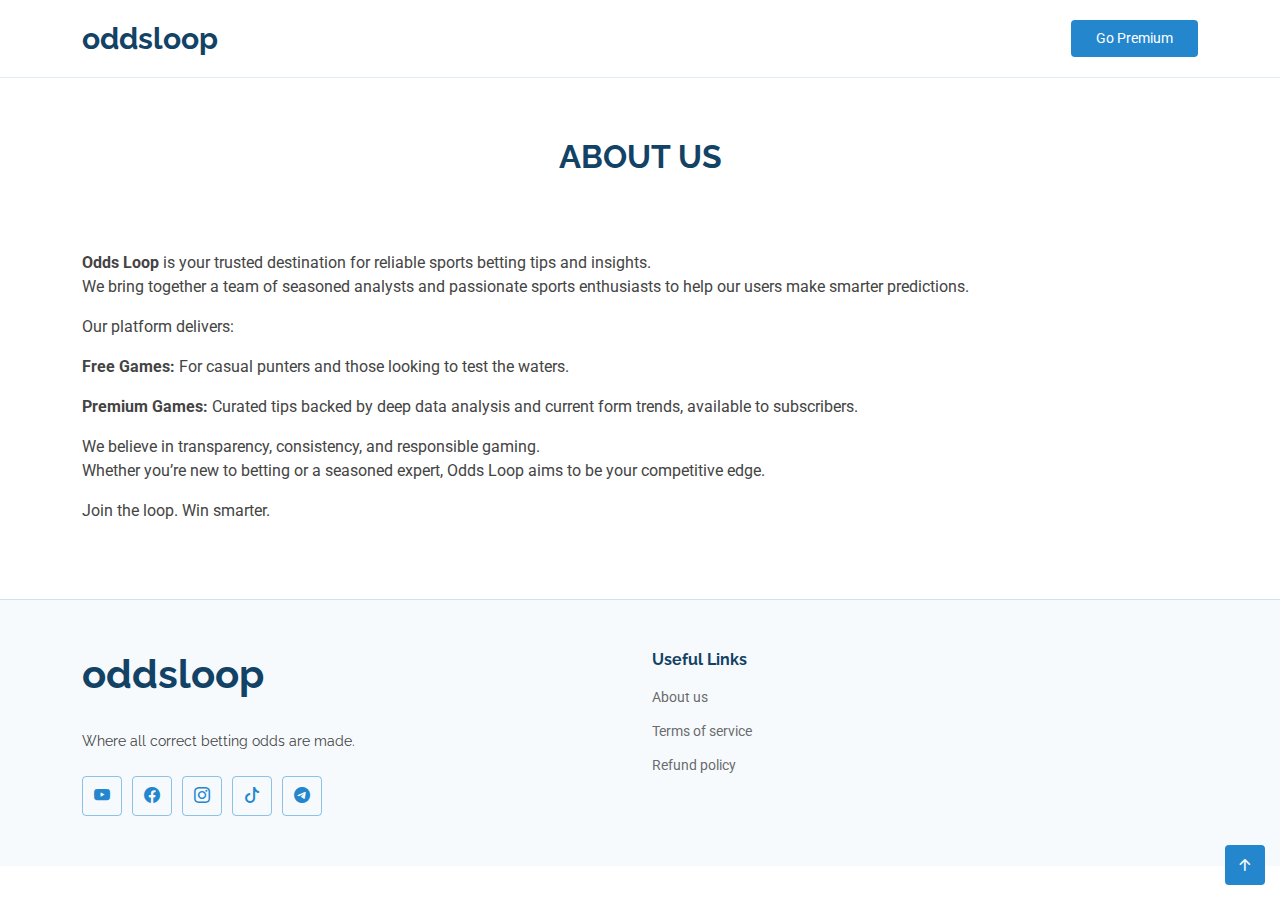
<file: about-us.html>
<!doctype html>
<html lang="en">

<head>
    <script async src="https://www.googletagmanager.com/gtag/js?id=G-Q7YXCKPLQE"></script>
    <script>function gtag() { dataLayer.push(arguments) } window.dataLayer = window.dataLayer || [], gtag("js", new Date), gtag("config", "G-Q7YXCKPLQE");</script>
    <meta charset="UTF-8" />
    <link
        href="[data-uri]"
        rel="icon" type="image/x-icon">
    <meta name="viewport" content="width=device-width, initial-scale=1.0" />
    <!-- Fonts -->
    <link href="https://fonts.googleapis.com" rel="preconnect">
    <link href="https://fonts.gstatic.com" rel="preconnect" crossorigin>
    <link
        href="https://fonts.googleapis.com/css2?family=Roboto:ital,wght@0,100;0,300;0,400;0,500;0,700;0,900;1,100;1,300;1,400;1,500;1,700;1,900&family=Poppins:ital,wght@0,100;0,200;0,300;0,400;0,500;0,600;0,700;0,800;0,900;1,100;1,200;1,300;1,400;1,500;1,600;1,700;1,800;1,900&family=Raleway:ital,wght@0,100;0,200;0,300;0,400;0,500;0,600;0,700;0,800;0,900;1,100;1,200;1,300;1,400;1,500;1,600;1,700;1,800;1,900&display=swap"
        rel="stylesheet">

    <!-- Vendor CSS Files -->
    <link href="assets/vendor/bootstrap/css/bootstrap.min.css" rel="stylesheet">
    <link href="assets/vendor/bootstrap-icons/bootstrap-icons.css" rel="stylesheet">

    <!-- Main CSS File -->
    <link href="assets/css/main.css" rel="stylesheet">

    <title>Odds Loop - About Us</title>
</head>
<body>
    <div class="index-page">
        <header id="header" class="header d-flex align-items-center sticky-top">
            <div class="container-fluid container-xl position-relative d-flex align-items-center">
                <a href="./" class="logo d-flex align-items-center me-auto">
                    <h1 class="sitename fw-bold">oddsloop</h1>
                </a>
                </nav><a href="/oddsloop/#pricing" class="btn-getstarted">Go Premium</a>
            </div>
        </header>
        <main class="main">
            <section id="about" class="about section">
                <div class="container section-title" data-aos="fade-up">
                    <h2>About Us<br></h2>
                </div>
                <div class="container">
                    <div class="row gy-4">
                        <div class="content">
                            <p>
                                <strong>Odds Loop </strong>is your trusted destination for reliable sports betting tips
                                and insights. <br />We
                                bring together a team of seasoned analysts and passionate sports enthusiasts to help our
                                users make smarter predictions.
                            </p>
                            <ul>
                                <p>
                                    Our platform delivers:
                                </p>
                                <ul>
                                    <p><strong>Free Games: </strong>For casual punters and those looking to test the
                                        waters.</p>
                                    <p><strong>Premium Games: </strong>Curated tips backed by deep data analysis and
                                        current
                                        form trends, available to subscribers.</p>
                                </ul>
                            </ul>
                            <p>
                                We believe in transparency, consistency, and responsible gaming. <br /> Whether you’re
                                new to
                                betting or a seasoned expert, Odds Loop aims to be your competitive edge.
                            </p>
                            Join the loop. Win smarter.
                            </p>
                        </div>
                    </div>
                </div>
            </section>
        </main>
        <footer id="footer" class="footer light-background">
            <div class="container footer-top">
                <div class="row gy-4">
                    <div class="col-lg-6 col-md-12 footer-about">
                        <a href="./" class="logo d-flex align-items-center me-auto">
                            <h1 class="sitename fw-bold">oddsloop</h1>
                        </a>
                        <p>Where all correct betting odds are made.</p>
                        <div class="social-links d-flex mt-4">
                            <a href="">
                                <i class="bi bi-youtube"></i>
                            </a>
                            <a href="">
                                <i class="bi bi-facebook"></i>
                            </a>
                            <a href="">
                                <i class="bi bi-instagram"></i>
                            </a>
                            <a href=""><i class="bi bi-tiktok"></i>
                            </a>
                            <a href="https://t.me/capacityful" target="_blank" rel="noopener noreferrer">
                                <i class="bi bi-telegram"></i>
                            </a>
                        </div>
                    </div>
                    <div class="col-lg-6 col-6 footer-links">
                        <h4>Useful Links</h4>
                        <ul>
                            <li><a href="/oddsloop/about-us.html">About us</a></li>
                            <li><a href="/oddsloop/terms-of-service.html">Terms of service</a></li>
                            <li><a href="/oddsloop/refund-policy.html">Refund policy</a></li>
                        </ul>
                    </div>
                </div>
            </div>
        </footer>
        <a href="#" id="scroll-top" class="scroll-top d-flex align-items-center justify-content-center active">
            <i class="bi bi-arrow-up-short"></i>
        </a>
    </div>
</body>

</html>
</file>
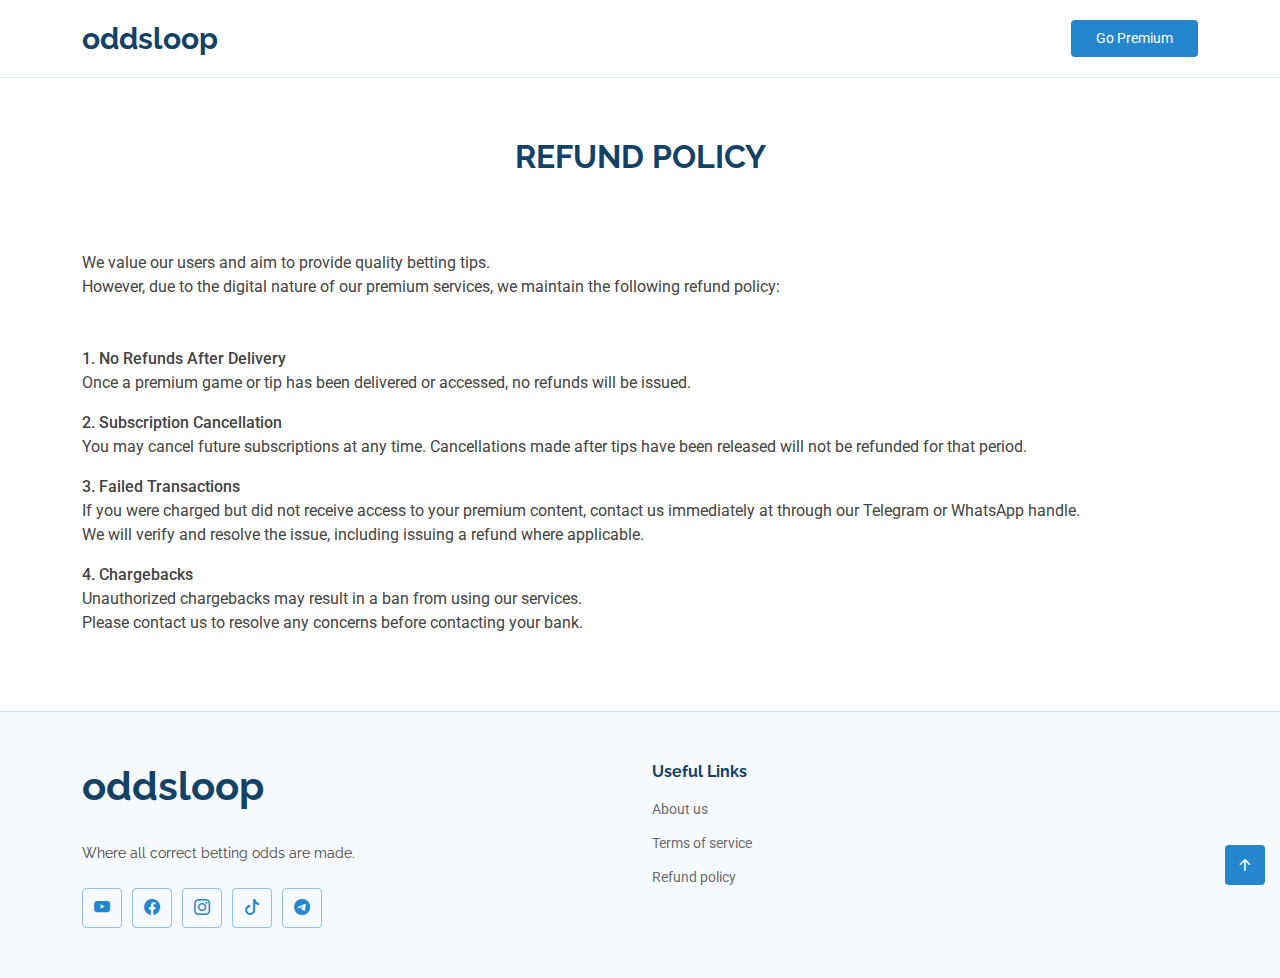
<file: refund-policy.html>
<!doctype html>
<html lang="en">

<head>
    <script async src="https://www.googletagmanager.com/gtag/js?id=G-Q7YXCKPLQE"></script>
    <script>function gtag() { dataLayer.push(arguments) } window.dataLayer = window.dataLayer || [], gtag("js", new Date), gtag("config", "G-Q7YXCKPLQE");</script>
    <meta charset="UTF-8" />
    <link
        href="[data-uri]"
        rel="icon" type="image/x-icon">
    <meta name="viewport" content="width=device-width, initial-scale=1.0" />
    <!-- Fonts -->
    <link href="https://fonts.googleapis.com" rel="preconnect">
    <link href="https://fonts.gstatic.com" rel="preconnect" crossorigin>
    <link
        href="https://fonts.googleapis.com/css2?family=Roboto:ital,wght@0,100;0,300;0,400;0,500;0,700;0,900;1,100;1,300;1,400;1,500;1,700;1,900&family=Poppins:ital,wght@0,100;0,200;0,300;0,400;0,500;0,600;0,700;0,800;0,900;1,100;1,200;1,300;1,400;1,500;1,600;1,700;1,800;1,900&family=Raleway:ital,wght@0,100;0,200;0,300;0,400;0,500;0,600;0,700;0,800;0,900;1,100;1,200;1,300;1,400;1,500;1,600;1,700;1,800;1,900&display=swap"
        rel="stylesheet">

    <!-- Vendor CSS Files -->
    <link href="assets/vendor/bootstrap/css/bootstrap.min.css" rel="stylesheet">
    <link href="assets/vendor/bootstrap-icons/bootstrap-icons.css" rel="stylesheet">

    <!-- Main CSS File -->
    <link href="assets/css/main.css" rel="stylesheet">

    <title>Odds Loop - Refund Policy</title>
</head>
<body>
    <div class="index-page">
        <header id="header" class="header d-flex align-items-center sticky-top">
            <div class="container-fluid container-xl position-relative d-flex align-items-center">
                <a href="./" class="logo d-flex align-items-center me-auto">
                    <h1 class="sitename fw-bold">oddsloop</h1>
                </a>
                </nav><a href="/oddsloop/#pricing" class="btn-getstarted">Go Premium</a>
            </div>
        </header>
        <main class="main">
            <section id="about" class="about section">
                <div class="container section-title" data-aos="fade-up">
                    <h2>Refund Policy<br></h2>
                </div>
                <div class="container">
                    <div class="row gy-4">
                        <div class="content">
                            <p class="mb-5">
                                We value our users and aim to provide quality betting tips. <br/> However, due to the digital
                                nature of our premium services, we maintain the following refund policy:
                            </p>
                            <p class="fw-medium m-0">1. No Refunds After Delivery</p>
                            <p>Once a premium game or tip has been delivered or accessed, no refunds will be
                                issued.</p>
                            <p class="fw-medium m-0">2. Subscription Cancellation</p>
                            <p>You may cancel future subscriptions at any time. Cancellations made after tips
                                have been released will not be refunded for that period.</p>
                            <p class="fw-medium m-0">3. Failed Transactions</p>
                            <p>If you were charged but did not receive access to your premium content, contact
                                us immediately at through our Telegram or WhatsApp handle. <br/>We will verify and resolve the issue,
                                including issuing a refund where applicable.</p>
                            <p class="fw-medium m-0">4. Chargebacks</p>
                            <p>Unauthorized chargebacks may result in a ban from using our services. <br/>Please
                                contact us to resolve any concerns before contacting your bank.</p>
                        </div>
                    </div>
                </div>
            </section>
        </main>
        <footer id="footer" class="footer light-background">
            <div class="container footer-top">
                <div class="row gy-4">
                    <div class="col-lg-6 col-md-12 footer-about">
                        <a href="./" class="logo d-flex align-items-center me-auto">
                            <h1 class="sitename fw-bold">oddsloop</h1>
                        </a>
                        <p>Where all correct betting odds are made.</p>
                        <div class="social-links d-flex mt-4">
                            <a href="">
                                <i class="bi bi-youtube"></i>
                            </a>
                            <a href="">
                                <i class="bi bi-facebook"></i>
                            </a>
                            <a href="">
                                <i class="bi bi-instagram"></i>
                            </a>
                            <a href=""><i class="bi bi-tiktok"></i>
                            </a>
                            <a href="https://t.me/capacityful" target="_blank" rel="noopener noreferrer">
                                <i class="bi bi-telegram"></i>
                            </a>
                        </div>
                    </div>
                    <div class="col-lg-6 col-6 footer-links">
                        <h4>Useful Links</h4>
                        <ul>
                            <li><a href="/oddsloop/about-us.html">About us</a></li>
                            <li><a href="/oddsloop/terms-of-service.html">Terms of service</a></li>
                            <li><a href="/oddsloop/refund-policy.html">Refund policy</a></li>
                        </ul>
                    </div>
                </div>
            </div>
        </footer>
        <a href="#" id="scroll-top" class="scroll-top d-flex align-items-center justify-content-center active">
            <i class="bi bi-arrow-up-short"></i>
        </a>
    </div>
</body>

</html>
</file>
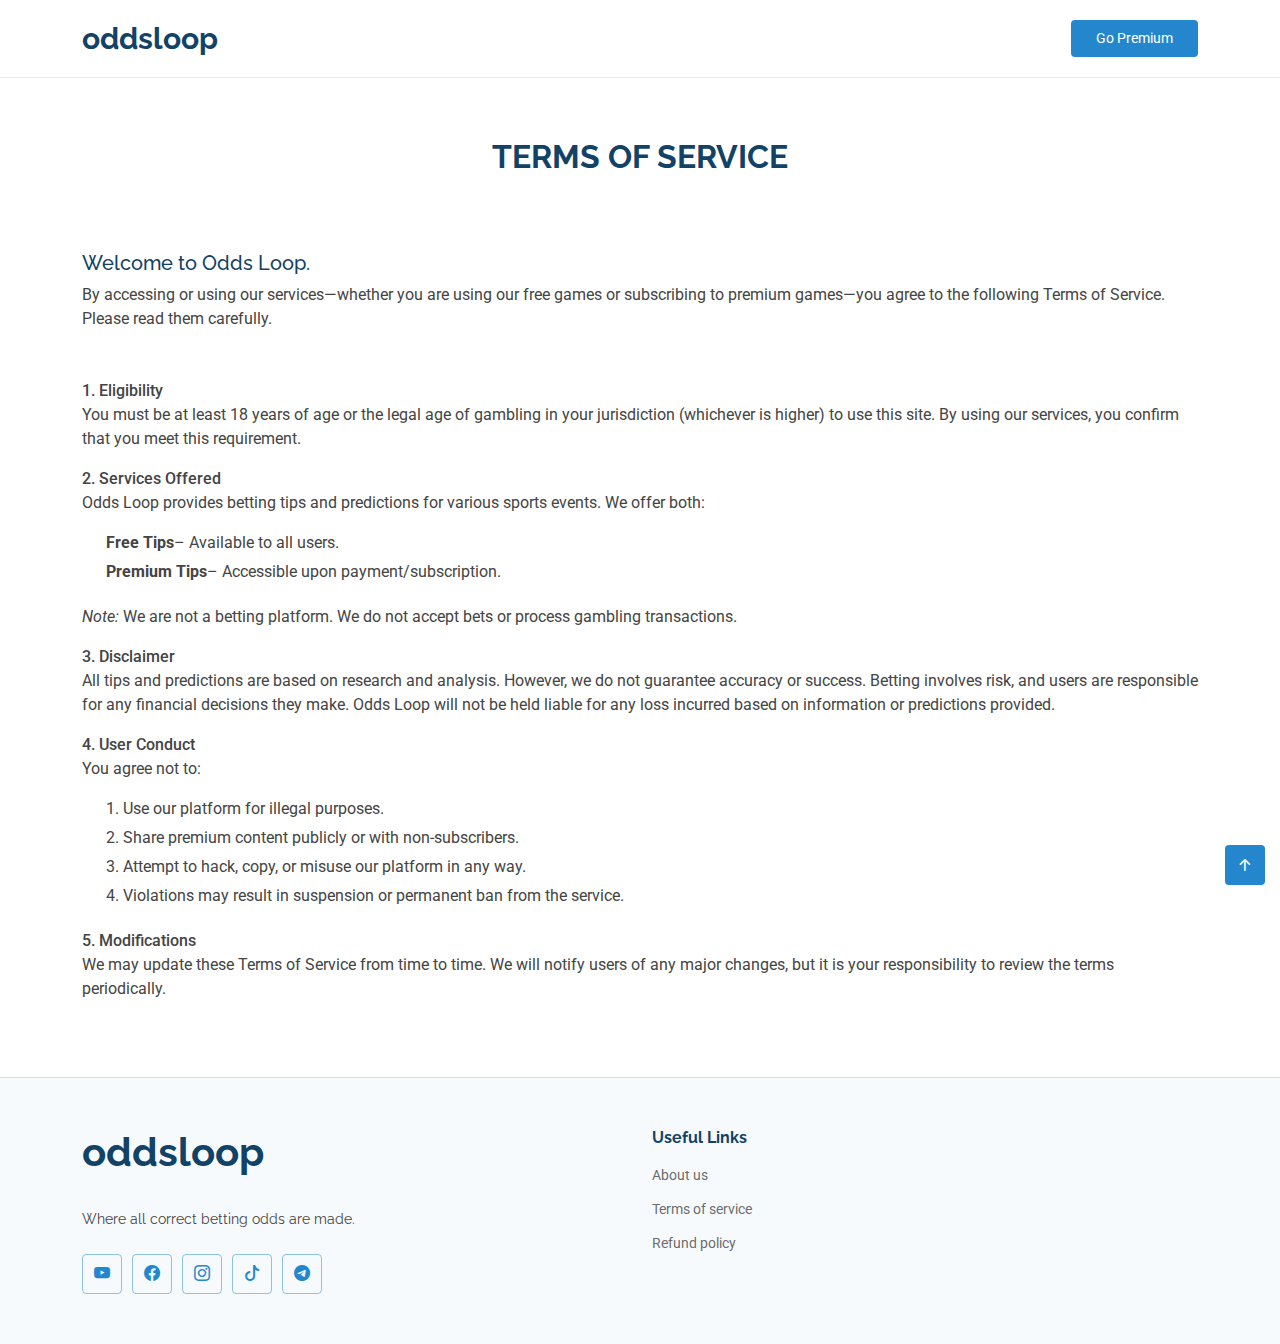
<file: terms-of-service.html>
<!doctype html>
<html lang="en">

<head>
    <script async src="https://www.googletagmanager.com/gtag/js?id=G-Q7YXCKPLQE"></script>
    <script>function gtag() { dataLayer.push(arguments) } window.dataLayer = window.dataLayer || [], gtag("js", new Date), gtag("config", "G-Q7YXCKPLQE");</script>
    <meta charset="UTF-8" />
    <link
        href="[data-uri]"
        rel="icon" type="image/x-icon">
    <meta name="viewport" content="width=device-width, initial-scale=1.0" />
    <!-- Fonts -->
    <link href="https://fonts.googleapis.com" rel="preconnect">
    <link href="https://fonts.gstatic.com" rel="preconnect" crossorigin>
    <link
        href="https://fonts.googleapis.com/css2?family=Roboto:ital,wght@0,100;0,300;0,400;0,500;0,700;0,900;1,100;1,300;1,400;1,500;1,700;1,900&family=Poppins:ital,wght@0,100;0,200;0,300;0,400;0,500;0,600;0,700;0,800;0,900;1,100;1,200;1,300;1,400;1,500;1,600;1,700;1,800;1,900&family=Raleway:ital,wght@0,100;0,200;0,300;0,400;0,500;0,600;0,700;0,800;0,900;1,100;1,200;1,300;1,400;1,500;1,600;1,700;1,800;1,900&display=swap"
        rel="stylesheet">

    <!-- Vendor CSS Files -->
    <link href="assets/vendor/bootstrap/css/bootstrap.min.css" rel="stylesheet">
    <link href="assets/vendor/bootstrap-icons/bootstrap-icons.css" rel="stylesheet">

    <!-- Main CSS File -->
    <link href="assets/css/main.css" rel="stylesheet">

    <title>Odds Loop - Terms of Service</title>
</head>

<body>
    <div class="index-page">
        <header id="header" class="header d-flex align-items-center sticky-top">
            <div class="container-fluid container-xl position-relative d-flex align-items-center">
                <a href="./" class="logo d-flex align-items-center me-auto">
                    <h1 class="sitename fw-bold">oddsloop</h1>
                </a>
                </nav><a href="/oddsloop/#pricing" class="btn-getstarted">Go Premium</a>
            </div>
        </header>
        <main class="main">
            <section id="about" class="about section">

                <div class="container section-title" data-aos="fade-up">
                    <h2>Terms of Service<br></h2>
                </div>

                <div class="container">
                    <div class="row gy-4">
                        <div class="content">
                            <h5>Welcome to Odds Loop. </h5>
                            <p class="mb-5">
                                By accessing or using our services—whether you are using our
                                free
                                games or subscribing to premium games—you agree to the following Terms of Service.
                                Please read them carefully.
                            </p>
                            <p class="fw-medium m-0">
                                1. Eligibility
                            </p>
                            <p>
                                You must be at least 18 years of age or the legal age of gambling in your jurisdiction
                                (whichever is higher) to use this site. By using our services, you confirm that you meet
                                this requirement.
                            </p>
                            <p class="fw-medium m-0">
                                2. Services Offered
                            </p>
                            <p>
                                Odds Loop provides betting tips and predictions for various sports events. We offer
                                both:
                            <ul class="ps-4">
                                <li><strong>Free Tips</strong> – Available to all users.</li>
                                <li><strong>Premium Tips</strong> – Accessible upon payment/subscription.</li>
                            </ul>
                            </p>
                            <p><em>Note: </em>We are not a betting platform. We do not accept bets or process gambling
                                transactions.</p>
                            <p class="fw-medium m-0">3. Disclaimer</p>
                            <p>All tips and predictions are based on research and analysis. However, we do not
                                guarantee accuracy or success. Betting involves risk, and users are responsible for any
                                financial decisions they make.

                                Odds Loop will not be held liable for any loss incurred based on information or
                                predictions provided.</p>
                            <p class="fw-medium m-0">4. User Conduct</p>
                            <p>You agree not to:</p>
                            <ul class="ps-4">
                                <li>1. Use our platform for illegal purposes.</li>
                                <li>2. Share premium content publicly or with non-subscribers.</li>
                                <li>3. Attempt to hack, copy, or misuse our platform in any way.</li>
                                <li>4. Violations may result in suspension or permanent ban from the service.</li>
                            </ul>
                            <p class="fw-medium m-0">5. Modifications</p>
                            <p>We may update these Terms of Service from time to time. We will notify users of any
                                major changes, but it is your responsibility to review the terms periodically.</p>
                        </div>
                    </div>
                </div>
            </section>
        </main>
        <footer id="footer" class="footer light-background">
            <div class="container footer-top">
                <div class="row gy-4">
                    <div class="col-lg-6 col-md-12 footer-about">
                        <a href="./" class="logo d-flex align-items-center me-auto">
                            <h1 class="sitename fw-bold">oddsloop</h1>
                        </a>
                        <p>Where all correct betting odds are made.</p>
                        <div class="social-links d-flex mt-4">
                            <a href="">
                                <i class="bi bi-youtube"></i>
                            </a>
                            <a href="">
                                <i class="bi bi-facebook"></i>
                            </a>
                            <a href="">
                                <i class="bi bi-instagram"></i>
                            </a>
                            <a href=""><i class="bi bi-tiktok"></i>
                            </a>
                            <a href="https://t.me/capacityful" target="_blank" rel="noopener noreferrer">
                                <i class="bi bi-telegram"></i>
                            </a>
                        </div>
                    </div>
                    <div class="col-lg-6 col-6 footer-links">
                        <h4>Useful Links</h4>
                        <ul>
                            <li><a href="/oddsloop/about-us.html">About us</a></li>
                            <li><a href="/oddsloop/terms-of-service.html">Terms of service</a></li>
                            <li><a href="/oddsloop/refund-policy.html">Refund policy</a></li>
                        </ul>
                    </div>
                </div>
            </div>
        </footer>
        <a href="#" id="scroll-top" class="scroll-top d-flex align-items-center justify-content-center active">
            <i class="bi bi-arrow-up-short"></i>
        </a>
    </div>
</body>

</html>
</file>
<file: assets/css/main.css>
/**
* Template Name: OnePage
* Template URL: https://bootstrapmade.com/onepage-multipurpose-bootstrap-template/
* Updated: Aug 07 2024 with Bootstrap v5.3.3
* Author: BootstrapMade.com
* License: https://bootstrapmade.com/license/
*/

/*--------------------------------------------------------------
# Font & Color Variables
# Help: https://bootstrapmade.com/color-system/
--------------------------------------------------------------*/
/* Fonts */
:root {
  --default-font: "Roboto",  system-ui, -apple-system, "Segoe UI", Roboto, "Helvetica Neue", Arial, "Noto Sans", "Liberation Sans", sans-serif, "Apple Color Emoji", "Segoe UI Emoji", "Segoe UI Symbol", "Noto Color Emoji";
  --heading-font: "Raleway",  sans-serif;
  --nav-font: "Poppins",  sans-serif;
}

/* Global Colors - The following color variables are used throughout the website. Updating them here will change the color scheme of the entire website */
:root { 
  --background-color: #ffffff; /* Background color for the entire website, including individual sections */
  --default-color: #444444; /* Default color used for the majority of the text content across the entire website */
  --heading-color: #124265; /* Color for headings, subheadings and title throughout the website */
  --accent-color: #2487ce; /* Accent color that represents your brand on the website. It's used for buttons, links, and other elements that need to stand out */
  --surface-color: #ffffff; /* The surface color is used as a background of boxed elements within sections, such as cards, icon boxes, or other elements that require a visual separation from the global background. */
  --contrast-color: #ffffff; /* Contrast color for text, ensuring readability against backgrounds of accent, heading, or default colors. */
}

/* Nav Menu Colors - The following color variables are used specifically for the navigation menu. They are separate from the global colors to allow for more customization options */
:root {
  --nav-color: #124265;  /* The default color of the main navmenu links */
  --nav-hover-color: #2487ce; /* Applied to main navmenu links when they are hovered over or active */
  --nav-mobile-background-color: #ffffff; /* Used as the background color for mobile navigation menu */
  --nav-dropdown-background-color: #ffffff; /* Used as the background color for dropdown items that appear when hovering over primary navigation items */
  --nav-dropdown-color: #124265; /* Used for navigation links of the dropdown items in the navigation menu. */
  --nav-dropdown-hover-color: #2487ce; /* Similar to --nav-hover-color, this color is applied to dropdown navigation links when they are hovered over. */
}

/* Color Presets - These classes override global colors when applied to any section or element, providing reuse of the sam color scheme. */

.light-background {
  --background-color: #f6fafd;
  --surface-color: #ffffff;
}

.dark-background {
  --background-color: #060606;
  --default-color: #ffffff;
  --heading-color: #ffffff;
  --surface-color: #252525;
  --contrast-color: #ffffff;
}

.accent-background {
  --background-color: #2487ce;
  --default-color: #ffffff;
  --heading-color: #ffffff;
  --accent-color: #ffffff;
  --surface-color: #469fdf;
  --contrast-color: #ffffff;
}

/* Smooth scroll */
:root {
  scroll-behavior: smooth;
}

/*--------------------------------------------------------------
# General Styling & Shared Classes
--------------------------------------------------------------*/
body {
  color: var(--default-color);
  background-color: var(--background-color);
  font-family: var(--default-font);
}

a {
  color: var(--accent-color);
  text-decoration: none;
  transition: 0.3s;
}

a:hover {
  color: color-mix(in srgb, var(--accent-color), transparent 25%);
  text-decoration: none;
}

h1,
h2,
h3,
h4,
h5,
h6 {
  color: var(--heading-color);
  font-family: var(--heading-font);
}

/* Pulsating Play Button
------------------------------*/
.pulsating-play-btn {
  width: 94px;
  height: 94px;
  background: radial-gradient(var(--accent-color) 50%, color-mix(in srgb, var(--accent-color), transparent 75%) 52%);
  border-radius: 50%;
  display: block;
  position: relative;
  overflow: hidden;
}

.pulsating-play-btn:before {
  content: "";
  position: absolute;
  width: 120px;
  height: 120px;
  animation-delay: 0s;
  animation: pulsate-play-btn 2s;
  animation-direction: forwards;
  animation-iteration-count: infinite;
  animation-timing-function: steps;
  opacity: 1;
  border-radius: 50%;
  border: 5px solid color-mix(in srgb, var(--accent-color), transparent 30%);
  top: -15%;
  left: -15%;
  background: rgba(198, 16, 0, 0);
}

.pulsating-play-btn:after {
  content: "";
  position: absolute;
  left: 50%;
  top: 50%;
  transform: translateX(-40%) translateY(-50%);
  width: 0;
  height: 0;
  border-top: 10px solid transparent;
  border-bottom: 10px solid transparent;
  border-left: 15px solid #fff;
  z-index: 100;
  transition: all 400ms cubic-bezier(0.55, 0.055, 0.675, 0.19);
}

.pulsating-play-btn:hover:before {
  content: "";
  position: absolute;
  left: 50%;
  top: 50%;
  transform: translateX(-40%) translateY(-50%);
  width: 0;
  height: 0;
  border: none;
  border-top: 10px solid transparent;
  border-bottom: 10px solid transparent;
  border-left: 15px solid #fff;
  z-index: 200;
  animation: none;
  border-radius: 0;
}

.pulsating-play-btn:hover:after {
  border-left: 15px solid var(--accent-color);
  transform: scale(20);
}

@keyframes pulsate-play-btn {
  0% {
    transform: scale(0.6, 0.6);
    opacity: 1;
  }

  100% {
    transform: scale(1, 1);
    opacity: 0;
  }
}

/* PHP Email Form Messages
------------------------------*/
.php-email-form .error-message {
  display: none;
  background: #df1529;
  color: #ffffff;
  text-align: left;
  padding: 15px;
  margin-bottom: 24px;
  font-weight: 600;
}

.php-email-form .sent-message {
  display: none;
  color: #ffffff;
  background: #059652;
  text-align: center;
  padding: 15px;
  margin-bottom: 24px;
  font-weight: 600;
}

.php-email-form .loading {
  display: none;
  background: var(--surface-color);
  text-align: center;
  padding: 15px;
  margin-bottom: 24px;
}

.php-email-form .loading:before {
  content: "";
  display: inline-block;
  border-radius: 50%;
  width: 24px;
  height: 24px;
  margin: 0 10px -6px 0;
  border: 3px solid var(--accent-color);
  border-top-color: var(--surface-color);
  animation: php-email-form-loading 1s linear infinite;
}

@keyframes php-email-form-loading {
  0% {
    transform: rotate(0deg);
  }

  100% {
    transform: rotate(360deg);
  }
}

/*--------------------------------------------------------------
# Global Header
--------------------------------------------------------------*/
.header {
  color: var(--default-color);
  background-color: var(--background-color);
  padding: 20px 0;
  transition: all 0.5s;
  z-index: 997;
  border-bottom: 1px solid color-mix(in srgb, var(--accent-color), transparent 85%);
}

.header .logo {
  line-height: 1;
}

.header .logo img {
  max-height: 36px;
  margin-right: 8px;
}

.header .logo h1 {
  font-size: 30px;
  margin: 0;
  font-weight: 300;
  color: var(--heading-color);
}

.header .btn-getstarted,
.header .btn-getstarted:focus {
  color: var(--contrast-color);
  background: var(--accent-color);
  font-size: 14px;
  padding: 8px 25px;
  margin: 0 0 0 30px;
  border-radius: 4px;
  transition: 0.3s;
}

.header .btn-getstarted:hover,
.header .btn-getstarted:focus:hover {
  color: var(--contrast-color);
  background: color-mix(in srgb, var(--accent-color), transparent 15%);
}

@media (max-width: 1200px) {
  .header .logo {
    order: 1;
  }

  .header .btn-getstarted {
    order: 2;
    margin: 0 15px 0 0;
    padding: 6px 15px;
  }

  .header .navmenu {
    order: 3;
  }
}

.scrolled .header {
  border-color: var(--contrast-color);
  box-shadow: 0px 0 18px rgba(0, 0, 0, 0.1);
}

/*--------------------------------------------------------------
# Navigation Menu
--------------------------------------------------------------*/
/* Navmenu - Desktop */
@media (min-width: 1200px) {
  .navmenu {
    padding: 0;
  }

  .navmenu ul {
    margin: 0;
    padding: 0;
    display: flex;
    list-style: none;
    align-items: center;
  }

  .navmenu li {
    position: relative;
  }

  .navmenu a,
  .navmenu a:focus {
    color: var(--nav-color);
    padding: 18px 15px;
    font-size: 16px;
    font-family: var(--nav-font);
    font-weight: 400;
    display: flex;
    align-items: center;
    justify-content: space-between;
    white-space: nowrap;
    transition: 0.3s;
  }

  .navmenu a i,
  .navmenu a:focus i {
    font-size: 12px;
    line-height: 0;
    margin-left: 5px;
    transition: 0.3s;
  }

  .navmenu li:last-child a {
    padding-right: 0;
  }

  .navmenu li:hover>a,
  .navmenu .active,
  .navmenu .active:focus {
    color: var(--nav-hover-color);
  }

  .navmenu .dropdown ul {
    margin: 0;
    padding: 10px 0;
    background: var(--nav-dropdown-background-color);
    display: block;
    position: absolute;
    visibility: hidden;
    left: 14px;
    top: 130%;
    opacity: 0;
    transition: 0.3s;
    border-radius: 4px;
    z-index: 99;
    box-shadow: 0px 0px 30px rgba(0, 0, 0, 0.1);
  }

  .navmenu .dropdown ul li {
    min-width: 200px;
  }

  .navmenu .dropdown ul a {
    padding: 10px 20px;
    font-size: 15px;
    text-transform: none;
    color: var(--nav-dropdown-color);
  }

  .navmenu .dropdown ul a i {
    font-size: 12px;
  }

  .navmenu .dropdown ul a:hover,
  .navmenu .dropdown ul .active:hover,
  .navmenu .dropdown ul li:hover>a {
    color: var(--nav-dropdown-hover-color);
  }

  .navmenu .dropdown:hover>ul {
    opacity: 1;
    top: 100%;
    visibility: visible;
  }

  .navmenu .dropdown .dropdown ul {
    top: 0;
    left: -90%;
    visibility: hidden;
  }

  .navmenu .dropdown .dropdown:hover>ul {
    opacity: 1;
    top: 0;
    left: -100%;
    visibility: visible;
  }
}

/* Navmenu - Mobile */
@media (max-width: 1199px) {
  .mobile-nav-toggle {
    color: var(--nav-color);
    font-size: 28px;
    line-height: 0;
    margin-right: 10px;
    cursor: pointer;
    transition: color 0.3s;
  }

  .navmenu {
    padding: 0;
    z-index: 9997;
  }

  .navmenu ul {
    display: none;
    list-style: none;
    position: absolute;
    inset: 60px 20px 20px 20px;
    padding: 10px 0;
    margin: 0;
    border-radius: 6px;
    background-color: var(--nav-mobile-background-color);
    overflow-y: auto;
    transition: 0.3s;
    z-index: 9998;
    box-shadow: 0px 0px 30px rgba(0, 0, 0, 0.1);
  }

  .navmenu a,
  .navmenu a:focus {
    color: var(--nav-dropdown-color);
    padding: 10px 20px;
    font-family: var(--nav-font);
    font-size: 17px;
    font-weight: 500;
    display: flex;
    align-items: center;
    justify-content: space-between;
    white-space: nowrap;
    transition: 0.3s;
  }

  .navmenu a i,
  .navmenu a:focus i {
    font-size: 12px;
    line-height: 0;
    margin-left: 5px;
    width: 30px;
    height: 30px;
    display: flex;
    align-items: center;
    justify-content: center;
    border-radius: 50%;
    transition: 0.3s;
    background-color: color-mix(in srgb, var(--accent-color), transparent 90%);
  }

  .navmenu a i:hover,
  .navmenu a:focus i:hover {
    background-color: var(--accent-color);
    color: var(--contrast-color);
  }

  .navmenu a:hover,
  .navmenu .active,
  .navmenu .active:focus {
    color: var(--nav-dropdown-hover-color);
  }

  .navmenu .active i,
  .navmenu .active:focus i {
    background-color: var(--accent-color);
    color: var(--contrast-color);
    transform: rotate(180deg);
  }

  .navmenu .dropdown ul {
    position: static;
    display: none;
    z-index: 99;
    padding: 10px 0;
    margin: 10px 20px;
    background-color: var(--nav-dropdown-background-color);
    border: 1px solid color-mix(in srgb, var(--default-color), transparent 90%);
    box-shadow: none;
    transition: all 0.5s ease-in-out;
  }

  .navmenu .dropdown ul ul {
    background-color: rgba(33, 37, 41, 0.1);
  }

  .navmenu .dropdown>.dropdown-active {
    display: block;
    background-color: rgba(33, 37, 41, 0.03);
  }

  .mobile-nav-active {
    overflow: hidden;
  }

  .mobile-nav-active .mobile-nav-toggle {
    color: #fff;
    position: absolute;
    font-size: 32px;
    top: 15px;
    right: 15px;
    margin-right: 0;
    z-index: 9999;
  }

  .mobile-nav-active .navmenu {
    position: fixed;
    overflow: hidden;
    inset: 0;
    background: rgba(33, 37, 41, 0.8);
    transition: 0.3s;
  }

  .mobile-nav-active .navmenu>ul {
    display: block;
  }
}

/*--------------------------------------------------------------
# Global Footer
--------------------------------------------------------------*/
.footer {
  color: var(--default-color);
  background-color: var(--background-color);
  border-top: 1px solid color-mix(in srgb, var(--accent-color), transparent 80%);
  font-size: 14px;
  padding-bottom: 50px;
  position: relative;
}

.footer .footer-top {
  padding-top: 50px;
}

.footer .footer-about .logo {
  line-height: 1;
  margin-bottom: 25px;
}

.footer .footer-about .logo img {
  max-height: 40px;
  margin-right: 6px;
}

.footer .footer-about .logo span {
  color: var(--heading-color);
  font-size: 30px;
  font-weight: 700;
  letter-spacing: 1px;
  font-family: var(--heading-font);
}

.footer .footer-about p {
  font-size: 14px;
  font-family: var(--heading-font);
}

.footer .social-links a {
  display: flex;
  align-items: center;
  justify-content: center;
  width: 40px;
  height: 40px;
  border-radius: 4px;
  border: 1px solid color-mix(in srgb, var(--accent-color), transparent 50%);
  font-size: 16px;
  color: var(--accent-color);
  margin-right: 10px;
  transition: 0.3s;
}

.footer .social-links a:hover {
  background-color: var(--accent-color);
  color: var(--contrast-color);
  border-color: var(--accent-color);
}

.footer h4 {
  font-size: 16px;
  font-weight: bold;
  position: relative;
  padding-bottom: 12px;
}

.footer .footer-links {
  margin-bottom: 30px;
}

.footer .footer-links ul {
  list-style: none;
  padding: 0;
  margin: 0;
}

.footer .footer-links ul i {
  padding-right: 2px;
  font-size: 12px;
  line-height: 0;
}

.footer .footer-links ul li {
  padding: 10px 0;
  display: flex;
  align-items: center;
}

.footer .footer-links ul li:first-child {
  padding-top: 0;
}

.footer .footer-links ul a {
  color: color-mix(in srgb, var(--default-color), transparent 20%);
  display: inline-block;
  line-height: 1;
}

.footer .footer-links ul a:hover {
  color: var(--accent-color);
}

.footer .footer-contact p {
  margin-bottom: 5px;
}

.footer .copyright {
  padding-top: 25px;
  padding-bottom: 25px;
  background-color: var(--accent-color);
  color: var(--contrast-color);
}

.footer .copyright p {
  margin-bottom: 0;
}

.footer .credits {
  margin-top: 4px;
  font-size: 13px;
}

.footer .credits a {
  color: color-mix(in srgb, var(--contrast-color), transparent 30%);
}

/*--------------------------------------------------------------
# Preloader
--------------------------------------------------------------*/
#preloader {
  position: fixed;
  inset: 0;
  z-index: 999999;
  overflow: hidden;
  background: var(--background-color);
  transition: all 0.6s ease-out;
}

#preloader:before {
  content: "";
  position: fixed;
  top: calc(50% - 30px);
  left: calc(50% - 30px);
  border: 6px solid #ffffff;
  border-color: var(--accent-color) transparent var(--accent-color) transparent;
  border-radius: 50%;
  width: 60px;
  height: 60px;
  animation: animate-preloader 1.5s linear infinite;
}

@keyframes animate-preloader {
  0% {
    transform: rotate(0deg);
  }

  100% {
    transform: rotate(360deg);
  }
}

/*--------------------------------------------------------------
# Scroll Top Button
--------------------------------------------------------------*/
.scroll-top {
  position: fixed;
  visibility: hidden;
  opacity: 0;
  right: 15px;
  bottom: 15px;
  z-index: 99999;
  background-color: var(--accent-color);
  width: 40px;
  height: 40px;
  border-radius: 4px;
  transition: all 0.4s;
}

.scroll-top i {
  font-size: 24px;
  color: var(--contrast-color);
  line-height: 0;
}

.scroll-top:hover {
  background-color: color-mix(in srgb, var(--accent-color), transparent 20%);
  color: var(--contrast-color);
}

.scroll-top.active {
  visibility: visible;
  opacity: 1;
}

/*--------------------------------------------------------------
# Disable aos animation delay on mobile devices
--------------------------------------------------------------*/
@media screen and (max-width: 768px) {
  [data-aos-delay] {
    transition-delay: 0 !important;
  }
}

/*--------------------------------------------------------------
# Global Page Titles & Breadcrumbs
--------------------------------------------------------------*/
.page-title {
  color: var(--default-color);
  background-color: var(--background-color);
  padding: 120px 0;
  text-align: center;
  position: relative;
}

.page-title h1 {
  font-size: 42px;
  font-weight: 700;
  margin-bottom: 10px;
}

.page-title .breadcrumbs ol {
  display: flex;
  flex-wrap: wrap;
  list-style: none;
  justify-content: center;
  padding: 0;
  margin: 0;
  font-size: 16px;
  font-weight: 400;
}

.page-title .breadcrumbs ol a {
  color: color-mix(in srgb, var(--default-color), transparent 20%);
}

.page-title .breadcrumbs ol li+li {
  padding-left: 10px;
}

.page-title .breadcrumbs ol li+li::before {
  content: "/";
  display: inline-block;
  padding-right: 10px;
  color: color-mix(in srgb, var(--default-color), transparent 70%);
}

/*--------------------------------------------------------------
# Global Sections
--------------------------------------------------------------*/
section,
.section {
  color: var(--default-color);
  background-color: var(--background-color);
  padding: 60px 0;
  scroll-margin-top: 100px;
  overflow: clip;
}

@media (max-width: 1199px) {

  section,
  .section {
    scroll-margin-top: 76px;
  }
}

/*--------------------------------------------------------------
# Global Section Titles
--------------------------------------------------------------*/
.section-title {
  text-align: center;
  padding-bottom: 60px;
  position: relative;
}

.section-title h2 {
  font-size: 32px;
  font-weight: 700;
  margin-bottom: 15px;
  text-transform: uppercase;
}

.section-title p {
  margin-bottom: 0;
}

/*--------------------------------------------------------------
# Hero Section
--------------------------------------------------------------*/
.hero {
  width: 100%;
  min-height: calc(100vh - 100px);
  position: relative;
  display: flex;
  align-items: center;
  justify-content: center;
  padding: 120px 0 60px 0;
  overflow: hidden;
}

.hero:before {
  content: "";
  background: color-mix(in srgb, var(--background-color), transparent 30%);
  position: absolute;
  inset: 0;
  z-index: 2;
}

.hero img {
  position: absolute;
  inset: 0;
  display: block;
  width: 100%;
  height: 100%;
  object-fit: cover;
  z-index: 1;
}

.hero .container {
  position: relative;
  z-index: 3;
}

.hero h1 {
  margin: 0;
  font-size: 56px;
  font-weight: 700;
  line-height: 72px;
}

.hero p {
  margin: 10px 0 0 0;
  font-size: 22px;
  color: color-mix(in srgb, var(--default-color), transparent 30%);
}

@media (max-width: 992px) {
  .hero h1 {
    font-size: 28px;
    line-height: 36px;
  }

  .hero p {
    font-size: 18px;
    line-height: 24px;
  }
}

.hero .btn-get-started {
  color: var(--contrast-color);
  background: var(--accent-color);
  font-weight: 600;
  font-size: 16px;
  letter-spacing: 0.5px;
  display: inline-block;
  padding: 14px 50px;
  border-radius: 5px;
  transition: 0.5s;
  margin-top: 30px;
}

.hero .btn-get-started:hover {
  background: color-mix(in srgb, var(--accent-color), transparent 15%);
}

.hero .icon-box {
  background-color: var(--surface-color);
  padding: 50px 30px;
  position: relative;
  overflow: hidden;
  box-shadow: 0 0 29px 0 rgba(0, 0, 0, 0.1);
  transition: all 0.3s ease-in-out;
  border-radius: 8px;
  z-index: 1;
  height: 100%;
  width: 100%;
}

.hero .icon-box .title {
  font-weight: 700;
  margin-bottom: 15px;
  font-size: 18px;
}

.hero .icon-box .title a {
  color: var(--heading-color);
  transition: 0.3s;
}

.hero .icon-box .description {
  font-size: 15px;
  margin-bottom: 0;
  color: color-mix(in srgb, var(--default-color), transparent 40%);
}

.hero .icon-box .icon {
  margin-bottom: 20px;
  padding-top: 10px;
  display: inline-block;
  transition: all 0.3s ease-in-out;
  font-size: 36px;
  line-height: 1;
  color: var(--accent-color);
}

@media (min-width: 640px) {
  .hero .icon-box:hover {
    transform: scale(1);
  }

  .hero .icon-box:hover .title a {
    color: var(--accent-color);
  }
}

/*--------------------------------------------------------------
# About Section
--------------------------------------------------------------*/
.about ul {
  list-style: none;
  padding: 0;
}

.about ul li {
  padding-bottom: 5px;
  display: flex;
  align-items: center;
}

.about ul i {
  font-size: 20px;
  padding-right: 4px;
  color: var(--accent-color);
}

.about .read-more {
  background: var(--accent-color);
  color: var(--contrast-color);
  font-family: var(--heading-font);
  font-weight: 500;
  font-size: 16px;
  letter-spacing: 1px;
  padding: 10px 28px;
  border-radius: 5px;
  transition: 0.3s;
  display: inline-flex;
  align-items: center;
  justify-content: center;
}

.about .read-more i {
  font-size: 18px;
  margin-left: 5px;
  line-height: 0;
  transition: 0.3s;
}

.about .read-more:hover {
  background: color-mix(in srgb, var(--accent-color), transparent 20%);
}

.about .read-more:hover i {
  transform: translate(5px, 0);
}

/*--------------------------------------------------------------
# Stats Section
--------------------------------------------------------------*/
.stats {
  padding: 30px 0;
}

.stats .stats-item {
  padding: 30px;
  width: 100%;
}

.stats .stats-item span {
  font-size: 48px;
  display: block;
  color: var(--accent-color);
  font-weight: 700;
}

.stats .stats-item p {
  color: color-mix(in srgb, var(--default-color), transparent 40%);
  padding: 0;
  margin: 0;
  font-family: var(--heading-font);
  font-size: 15px;
  font-weight: 600;
}

/*--------------------------------------------------------------
# About Alt Section
--------------------------------------------------------------*/
.about-alt .content h3 {
  font-size: 1.75rem;
  font-weight: 700;
}

.about-alt .content ul {
  list-style: none;
  padding: 0;
}

.about-alt .content ul li {
  padding: 10px 0 0 0;
  display: flex;
}

.about-alt .content ul i {
  color: var(--accent-color);
  margin-right: 0.5rem;
  line-height: 1.2;
  font-size: 1.25rem;
}

.about-alt .content p:last-child {
  margin-bottom: 0;
}

.about-alt .pulsating-play-btn {
  position: absolute;
  left: calc(50% - 47px);
  top: calc(50% - 47px);
}

/*--------------------------------------------------------------
# Clients Section
--------------------------------------------------------------*/
.clients {
  padding: 20px 0;
}

.clients .client-logo {
  display: flex;
  justify-content: center;
  align-items: center;
  overflow: hidden;
}

.clients .client-logo img {
  padding: 20px 40px;
  max-width: 90%;
  transition: 0.3s;
  opacity: 0.5;
  filter: grayscale(100);
}

.clients .client-logo img:hover {
  filter: none;
  opacity: 1;
  transform: scale(1.1);
}

@media (max-width: 640px) {
  .clients .client-logo img {
    padding: 20px;
  }
}

/*--------------------------------------------------------------
# Testimonials Section
--------------------------------------------------------------*/
.testimonials .testimonials-carousel,
.testimonials .testimonials-slider {
  overflow: hidden;
}

.testimonials .testimonial-item {
  box-sizing: content-box;
  min-height: 320px;
}

.testimonials .testimonial-item .testimonial-img {
  width: 90px;
  border-radius: 50%;
  margin: -40px 0 0 40px;
  position: relative;
  z-index: 2;
  border: 6px solid var(--background-color);
}

.testimonials .testimonial-item h3 {
  font-size: 18px;
  font-weight: bold;
  margin: 10px 0 5px 45px;
}

.testimonials .testimonial-item h4 {
  font-size: 14px;
  color: color-mix(in srgb, var(--default-color), transparent 20%);
  margin: 0 0 0 45px;
}

.testimonials .testimonial-item .quote-icon-left,
.testimonials .testimonial-item .quote-icon-right {
  color: color-mix(in srgb, var(--accent-color), transparent 50%);
  font-size: 26px;
  line-height: 0;
}

.testimonials .testimonial-item .quote-icon-left {
  display: inline-block;
  left: -5px;
  position: relative;
}

.testimonials .testimonial-item .quote-icon-right {
  display: inline-block;
  right: -5px;
  position: relative;
  top: 10px;
  transform: scale(-1, -1);
}

.testimonials .testimonial-item p {
  font-style: italic;
  margin: 0 15px 0 15px;
  padding: 20px 20px 60px 20px;
  background: color-mix(in srgb, var(--default-color), transparent 97%);
  position: relative;
  border-radius: 6px;
  position: relative;
  z-index: 1;
}

.testimonials .swiper-wrapper {
  height: auto;
}

.testimonials .swiper-pagination {
  margin-top: 20px;
  position: relative;
}

.testimonials .swiper-pagination .swiper-pagination-bullet {
  width: 12px;
  height: 12px;
  background-color: var(--background-color);
  opacity: 1;
  border: 1px solid var(--accent-color);
}

.testimonials .swiper-pagination .swiper-pagination-bullet-active {
  background-color: var(--accent-color);
}

/*--------------------------------------------------------------
# Services Section
--------------------------------------------------------------*/
.services .service-item {
  background-color: var(--surface-color);
  box-shadow: 0px 5px 90px 0px rgba(0, 0, 0, 0.1);
  height: 100%;
  padding: 60px 30px;
  text-align: center;
  transition: 0.3s;
  border-radius: 5px;
}

.services .service-item .icon {
  margin: 0 auto;
  width: 100px;
  height: 100px;
  display: flex;
  align-items: center;
  justify-content: center;
  transition: ease-in-out 0.3s;
  position: relative;
}

.services .service-item .icon i {
  font-size: 36px;
  transition: 0.5s;
  position: relative;
}

.services .service-item .icon svg {
  position: absolute;
  top: 0;
  left: 0;
}

.services .service-item .icon svg path {
  transition: 0.5s;
  fill: color-mix(in srgb, var(--default-color), transparent 95%);
}

.services .service-item h3 {
  font-weight: 700;
  margin: 10px 0 15px 0;
  font-size: 22px;
}

.services .service-item p {
  line-height: 24px;
  font-size: 14px;
  margin-bottom: 0;
}

.services .service-item:hover {
  box-shadow: 0px 5px 35px 0px rgba(0, 0, 0, 0.1);
}

.services .service-item.item-cyan i {
  color: #0dcaf0;
}

.services .service-item.item-cyan:hover .icon i {
  color: #fff;
}

.services .service-item.item-cyan:hover .icon path {
  fill: #0dcaf0;
}

.services .service-item.item-orange i {
  color: #fd7e14;
}

.services .service-item.item-orange:hover .icon i {
  color: #fff;
}

.services .service-item.item-orange:hover .icon path {
  fill: #fd7e14;
}

.services .service-item.item-teal i {
  color: #20c997;
}

.services .service-item.item-teal:hover .icon i {
  color: #fff;
}

.services .service-item.item-teal:hover .icon path {
  fill: #20c997;
}

.services .service-item.item-red i {
  color: #df1529;
}

.services .service-item.item-red:hover .icon i {
  color: #fff;
}

.services .service-item.item-red:hover .icon path {
  fill: #df1529;
}

.services .service-item.item-indigo i {
  color: #6610f2;
}

.services .service-item.item-indigo:hover .icon i {
  color: #fff;
}

.services .service-item.item-indigo:hover .icon path {
  fill: #6610f2;
}

.services .service-item.item-pink i {
  color: #f3268c;
}

.services .service-item.item-pink:hover .icon i {
  color: #fff;
}

.services .service-item.item-pink:hover .icon path {
  fill: #f3268c;
}

/*--------------------------------------------------------------
# Call To Action Section
--------------------------------------------------------------*/
.call-to-action {
  padding: 80px 0;
  position: relative;
  clip-path: inset(0);
}

.call-to-action h3 {
  font-size: 28px;
  font-weight: 700;
  color: var(--default-color);
}

.call-to-action p {
  color: var(--default-color);
}

.call-to-action .cta-btn {
  font-family: var(--heading-font);
  font-weight: 500;
  font-size: 16px;
  letter-spacing: 1px;
  display: inline-block;
  padding: 12px 40px;
  border-radius: 5px;
  transition: 0.5s;
  margin: 10px;
  border: 2px solid var(--contrast-color);
  color: var(--contrast-color);
}

.call-to-action .cta-btn:hover {
  background: var(--surface-color);
  color: var(--accent-color);
}

/*--------------------------------------------------------------
# Portfolio Section
--------------------------------------------------------------*/
.portfolio .portfolio-filters {
  padding: 0;
  margin: 0 auto 20px auto;
  list-style: none;
  text-align: center;
}

.portfolio .portfolio-filters li {
  cursor: pointer;
  display: inline-block;
  padding: 8px 20px 10px 20px;
  margin: 0;
  font-size: 15px;
  font-weight: 600;
  line-height: 1;
  margin-bottom: 5px;
  border-radius: 50px;
  transition: all 0.3s ease-in-out;
  font-family: var(--heading-font);
}

.portfolio .portfolio-filters li:hover,
.portfolio .portfolio-filters li.filter-active {
  color: var(--accent-color);
}

.portfolio .portfolio-filters li:first-child {
  margin-left: 0;
}

.portfolio .portfolio-filters li:last-child {
  margin-right: 0;
}

@media (max-width: 575px) {
  .portfolio .portfolio-filters li {
    font-size: 14px;
    margin: 0 0 10px 0;
  }
}

.portfolio .portfolio-item {
  position: relative;
  overflow: hidden;
}

.portfolio .portfolio-item .portfolio-info {
  opacity: 0;
  position: absolute;
  left: 12px;
  right: 12px;
  bottom: -100%;
  z-index: 3;
  transition: all ease-in-out 0.5s;
  background: color-mix(in srgb, var(--background-color), transparent 10%);
  padding: 15px;
}

.portfolio .portfolio-item .portfolio-info h4 {
  font-size: 18px;
  font-weight: 600;
  padding-right: 50px;
}

.portfolio .portfolio-item .portfolio-info p {
  color: color-mix(in srgb, var(--default-color), transparent 30%);
  font-size: 14px;
  margin-bottom: 0;
  padding-right: 50px;
}

.portfolio .portfolio-item .portfolio-info .preview-link,
.portfolio .portfolio-item .portfolio-info .details-link {
  position: absolute;
  right: 50px;
  font-size: 24px;
  top: calc(50% - 14px);
  color: color-mix(in srgb, var(--default-color), transparent 30%);
  transition: 0.3s;
  line-height: 0;
}

.portfolio .portfolio-item .portfolio-info .preview-link:hover,
.portfolio .portfolio-item .portfolio-info .details-link:hover {
  color: var(--accent-color);
}

.portfolio .portfolio-item .portfolio-info .details-link {
  right: 14px;
  font-size: 28px;
}

.portfolio .portfolio-item:hover .portfolio-info {
  opacity: 1;
  bottom: 0;
}

/*--------------------------------------------------------------
# Team Section
--------------------------------------------------------------*/
.team .team-member {
  background-color: var(--surface-color);
  overflow: hidden;
  border-radius: 5px;
  box-shadow: 0px 0 10px rgba(0, 0, 0, 0.1);
  height: 100%;
}

.team .team-member .member-img {
  position: relative;
  overflow: hidden;
}

.team .team-member .social {
  position: absolute;
  left: 0;
  bottom: 30px;
  right: 0;
  opacity: 0;
  transition: ease-in-out 0.3s;
  text-align: center;
}

.team .team-member .social a {
  background: color-mix(in srgb, var(--contrast-color), transparent 25%);
  color: color-mix(in srgb, var(--default-color), transparent 20%);
  margin: 0 3px;
  border-radius: 4px;
  width: 36px;
  height: 36px;
  transition: ease-in-out 0.3s;
  display: inline-flex;
  justify-content: center;
  align-items: center;
}

.team .team-member .social a:hover {
  color: var(--contrast-color);
  background: var(--accent-color);
}

.team .team-member .social i {
  font-size: 18px;
  line-height: 0;
}

.team .team-member .member-info {
  padding: 25px 15px;
}

.team .team-member .member-info h4 {
  font-weight: 700;
  margin-bottom: 5px;
  font-size: 18px;
}

.team .team-member .member-info span {
  display: block;
  font-size: 13px;
  font-weight: 400;
  color: color-mix(in srgb, var(--default-color), transparent 40%);
}

.team .team-member:hover .social {
  opacity: 1;
  bottom: 15px;
}

/*--------------------------------------------------------------
# Pricing Section
--------------------------------------------------------------*/
.pricing .pricing-item {
  background-color: var(--surface-color);
  padding: 60px 40px;
  box-shadow: 0 3px 20px -2px rgba(0, 0, 0, 0.1);
  height: 100%;
  position: relative;
}

.pricing h3 {
  font-weight: 600;
  margin-bottom: 15px;
  font-size: 20px;
}

.pricing h4 {
  font-size: 48px;
  color: var(--accent-color);
  font-family: var(--heading-font);
  font-weight: 400;
}

.pricing h4 sup {
  font-size: 28px;
}

.pricing h4 span {
  color: color-mix(in srgb, var(--default-color), transparent 60%);
  font-size: 18px;
}

.pricing ul {
  padding: 20px 0;
  list-style: none;
  color: color-mix(in srgb, var(--default-color), transparent 30%);
  text-align: left;
  line-height: 20px;
}

.pricing ul li {
  padding: 10px 0;
  display: flex;
  align-items: center;
}

.pricing ul i {
  color: #059652;
  font-size: 24px;
  padding-right: 3px;
}

.pricing ul .na {
  color: color-mix(in srgb, var(--default-color), transparent 60%);
}

.pricing ul .na i {
  color: color-mix(in srgb, var(--default-color), transparent 60%);
}

.pricing ul .na span {
  text-decoration: line-through;
}

.pricing .buy-btn {
  color: color-mix(in srgb, var(--default-color), transparent 40%);
  background-color: var(--background-color);
  display: inline-block;
  padding: 8px 35px 10px 35px;
  border-radius: 4px;
  border: 1px solid color-mix(in srgb, var(--default-color), transparent 60%);
  transition: none;
  font-size: 16px;
  font-weight: 500;
  font-family: var(--heading-font);
  transition: 0.3s;
}

.pricing .buy-btn:hover {
  background: var(--accent-color);
  border-color: var(--accent-color);
  color: var(--contrast-color);
}

.pricing .featured {
  z-index: 10;
}

.pricing .featured .pricing-item {
  background: var(--accent-color);
}

@media (min-width: 992px) {
  .pricing .featured .pricing-item {
    transform: scale(1.02, 1.1);
  }
}

.pricing .featured h3,
.pricing .featured h4,
.pricing .featured h4 span,
.pricing .featured ul,
.pricing .featured ul .na,
.pricing .featured ul i,
.pricing .featured ul .na i {
  color: var(--contrast-color);
}

.pricing .featured .buy-btn {
  background: var(--accent-color);
  color: var(--contrast-color);
  border-color: var(--contrast-color);
}

.pricing .featured .buy-btn:hover {
  background: color-mix(in srgb, var(--background-color), transparent 92%);
}

/*--------------------------------------------------------------
# Faq Section
--------------------------------------------------------------*/
.faq .faq-container .faq-item {
  background-color: var(--surface-color);
  position: relative;
  padding: 20px;
  margin-bottom: 15px;
  border: 1px solid color-mix(in srgb, var(--default-color), transparent 85%);
  border-radius: 5px;
  overflow: hidden;
}

.faq .faq-container .faq-item:last-child {
  margin-bottom: 0;
}

.faq .faq-container .faq-item h3 {
  font-weight: 600;
  font-size: 18px;
  line-height: 24px;
  margin: 0 30px 0 0;
  transition: 0.3s;
  cursor: pointer;
  display: flex;
  align-items: center;
}

.faq .faq-container .faq-item h3 .num {
  color: var(--accent-color);
  padding-right: 5px;
}

.faq .faq-container .faq-item h3:hover {
  color: var(--accent-color);
}

.faq .faq-container .faq-item .faq-content {
  display: grid;
  grid-template-rows: 0fr;
  transition: 0.3s ease-in-out;
  visibility: hidden;
  opacity: 0;
}

.faq .faq-container .faq-item .faq-content p {
  margin-bottom: 0;
  overflow: hidden;
}

.faq .faq-container .faq-item .faq-toggle {
  position: absolute;
  top: 20px;
  right: 20px;
  font-size: 16px;
  line-height: 0;
  transition: 0.3s;
  cursor: pointer;
}

.faq .faq-container .faq-item .faq-toggle:hover {
  color: var(--accent-color);
}

.faq .faq-container .faq-active {
  background-color: var(--accent-color);
  border-color: var(--accent-color);
  color: var(--contrast-color);
}

.faq .faq-container .faq-active h3 {
  color: var(--contrast-color);
}

.faq .faq-container .faq-active .faq-content {
  grid-template-rows: 1fr;
  visibility: visible;
  opacity: 1;
  padding-top: 10px;
}

.faq .faq-container .faq-active .faq-toggle {
  transform: rotate(90deg);
  color: var(--accent-color);
}

/*--------------------------------------------------------------
# Contact Section
--------------------------------------------------------------*/
.contact .info-item+.info-item {
  margin-top: 40px;
}

.contact .info-item i {
  color: var(--contrast-color);
  background: var(--accent-color);
  font-size: 20px;
  width: 44px;
  height: 44px;
  display: flex;
  justify-content: center;
  align-items: center;
  border-radius: 4px;
  transition: all 0.3s ease-in-out;
  margin-right: 15px;
}

.contact .info-item h3 {
  padding: 0;
  font-size: 18px;
  font-weight: 700;
  margin-bottom: 5px;
}

.contact .info-item p {
  padding: 0;
  margin-bottom: 0;
  font-size: 14px;
}

.contact .php-email-form {
  height: 100%;
}

.contact .php-email-form input[type=text],
.contact .php-email-form input[type=email],
.contact .php-email-form textarea {
  font-size: 14px;
  padding: 10px 15px;
  box-shadow: none;
  border-radius: 0;
  color: var(--default-color);
  background-color: color-mix(in srgb, var(--background-color), transparent 50%);
  border-color: color-mix(in srgb, var(--default-color), transparent 80%);
}

.contact .php-email-form input[type=text]:focus,
.contact .php-email-form input[type=email]:focus,
.contact .php-email-form textarea:focus {
  border-color: var(--accent-color);
}

.contact .php-email-form input[type=text]::placeholder,
.contact .php-email-form input[type=email]::placeholder,
.contact .php-email-form textarea::placeholder {
  color: color-mix(in srgb, var(--default-color), transparent 70%);
}

.contact .php-email-form button[type=submit] {
  color: var(--contrast-color);
  background: var(--accent-color);
  border: 0;
  padding: 10px 30px;
  transition: 0.4s;
  border-radius: 4px;
}

.contact .php-email-form button[type=submit]:hover {
  background: color-mix(in srgb, var(--accent-color), transparent 20%);
}

/*--------------------------------------------------------------
# Portfolio Details Section
--------------------------------------------------------------*/
.portfolio-details .portfolio-details-slider img {
  width: 100%;
}

.portfolio-details .swiper-wrapper {
  height: auto;
}

.portfolio-details .swiper-button-prev,
.portfolio-details .swiper-button-next {
  width: 48px;
  height: 48px;
}

.portfolio-details .swiper-button-prev:after,
.portfolio-details .swiper-button-next:after {
  color: rgba(255, 255, 255, 0.8);
  background-color: rgba(0, 0, 0, 0.15);
  font-size: 24px;
  border-radius: 50%;
  width: 48px;
  height: 48px;
  display: flex;
  align-items: center;
  justify-content: center;
  transition: 0.3s;
}

.portfolio-details .swiper-button-prev:hover:after,
.portfolio-details .swiper-button-next:hover:after {
  background-color: rgba(0, 0, 0, 0.3);
}

@media (max-width: 575px) {

  .portfolio-details .swiper-button-prev,
  .portfolio-details .swiper-button-next {
    display: none;
  }
}

.portfolio-details .swiper-pagination {
  margin-top: 20px;
  position: relative;
}

.portfolio-details .swiper-pagination .swiper-pagination-bullet {
  width: 10px;
  height: 10px;
  background-color: color-mix(in srgb, var(--default-color), transparent 85%);
  opacity: 1;
}

.portfolio-details .swiper-pagination .swiper-pagination-bullet-active {
  background-color: var(--accent-color);
}

.portfolio-details .portfolio-info h3 {
  font-size: 22px;
  font-weight: 700;
  margin-bottom: 20px;
  padding-bottom: 20px;
  position: relative;
}

.portfolio-details .portfolio-info h3:after {
  content: "";
  position: absolute;
  display: block;
  width: 50px;
  height: 3px;
  background: var(--accent-color);
  left: 0;
  bottom: 0;
}

.portfolio-details .portfolio-info ul {
  list-style: none;
  padding: 0;
  font-size: 15px;
}

.portfolio-details .portfolio-info ul li {
  display: flex;
  flex-direction: column;
  padding-bottom: 15px;
}

.portfolio-details .portfolio-info ul strong {
  text-transform: uppercase;
  font-weight: 400;
  color: color-mix(in srgb, var(--default-color), transparent 50%);
  font-size: 14px;
}

.portfolio-details .portfolio-info .btn-visit {
  padding: 8px 40px;
  background: var(--accent-color);
  color: var(--contrast-color);
  border-radius: 50px;
  transition: 0.3s;
}

.portfolio-details .portfolio-info .btn-visit:hover {
  background: color-mix(in srgb, var(--accent-color), transparent 20%);
}

.portfolio-details .portfolio-description h2 {
  font-size: 26px;
  font-weight: 700;
  margin-bottom: 20px;
}

.portfolio-details .portfolio-description p {
  padding: 0;
}

.portfolio-details .portfolio-description .testimonial-item {
  padding: 30px 30px 0 30px;
  position: relative;
  background: color-mix(in srgb, var(--default-color), transparent 97%);
  margin-bottom: 50px;
}

.portfolio-details .portfolio-description .testimonial-item .testimonial-img {
  width: 90px;
  border-radius: 50px;
  border: 6px solid var(--background-color);
  float: left;
  margin: 0 10px 0 0;
}

.portfolio-details .portfolio-description .testimonial-item h3 {
  font-size: 18px;
  font-weight: bold;
  margin: 15px 0 5px 0;
  padding-top: 20px;
}

.portfolio-details .portfolio-description .testimonial-item h4 {
  font-size: 14px;
  color: #6c757d;
  margin: 0;
}

.portfolio-details .portfolio-description .testimonial-item .quote-icon-left,
.portfolio-details .portfolio-description .testimonial-item .quote-icon-right {
  color: color-mix(in srgb, var(--accent-color), transparent 50%);
  font-size: 26px;
  line-height: 0;
}

.portfolio-details .portfolio-description .testimonial-item .quote-icon-left {
  display: inline-block;
  left: -5px;
  position: relative;
}

.portfolio-details .portfolio-description .testimonial-item .quote-icon-right {
  display: inline-block;
  right: -5px;
  position: relative;
  top: 10px;
  transform: scale(-1, -1);
}

.portfolio-details .portfolio-description .testimonial-item p {
  font-style: italic;
  margin: 0 0 15px 0 0 0;
  padding: 0;
}

/*--------------------------------------------------------------
# Service Details Section
--------------------------------------------------------------*/
.service-details .services-list {
  background-color: var(--surface-color);
  padding: 10px 30px;
  border: 1px solid color-mix(in srgb, var(--default-color), transparent 90%);
  margin-bottom: 20px;
}

.service-details .services-list a {
  display: block;
  line-height: 1;
  padding: 8px 0 8px 15px;
  border-left: 3px solid color-mix(in srgb, var(--default-color), transparent 70%);
  margin: 20px 0;
  color: color-mix(in srgb, var(--default-color), transparent 20%);
  transition: 0.3s;
}

.service-details .services-list a.active {
  color: var(--heading-color);
  font-weight: 700;
  border-color: var(--accent-color);
}

.service-details .services-list a:hover {
  border-color: var(--accent-color);
}

.service-details .services-img {
  margin-bottom: 20px;
}

.service-details h3 {
  font-size: 26px;
  font-weight: 700;
}

.service-details h4 {
  font-size: 20px;
  font-weight: 700;
}

.service-details p {
  font-size: 15px;
}

.service-details ul {
  list-style: none;
  padding: 0;
  font-size: 15px;
}

.service-details ul li {
  padding: 5px 0;
  display: flex;
  align-items: center;
}

.service-details ul i {
  font-size: 20px;
  margin-right: 8px;
  color: var(--accent-color);
}

/*--------------------------------------------------------------
# Starter Section Section
--------------------------------------------------------------*/
.blink {
  animation: blink-animation 5s ease-in-out infinite;
}

@keyframes blink-animation {
  0% {
    opacity: 1;
  }
  50% {
    opacity: 0.05;
  }
  100% {
    opacity: 1;
  }
}
</file>
